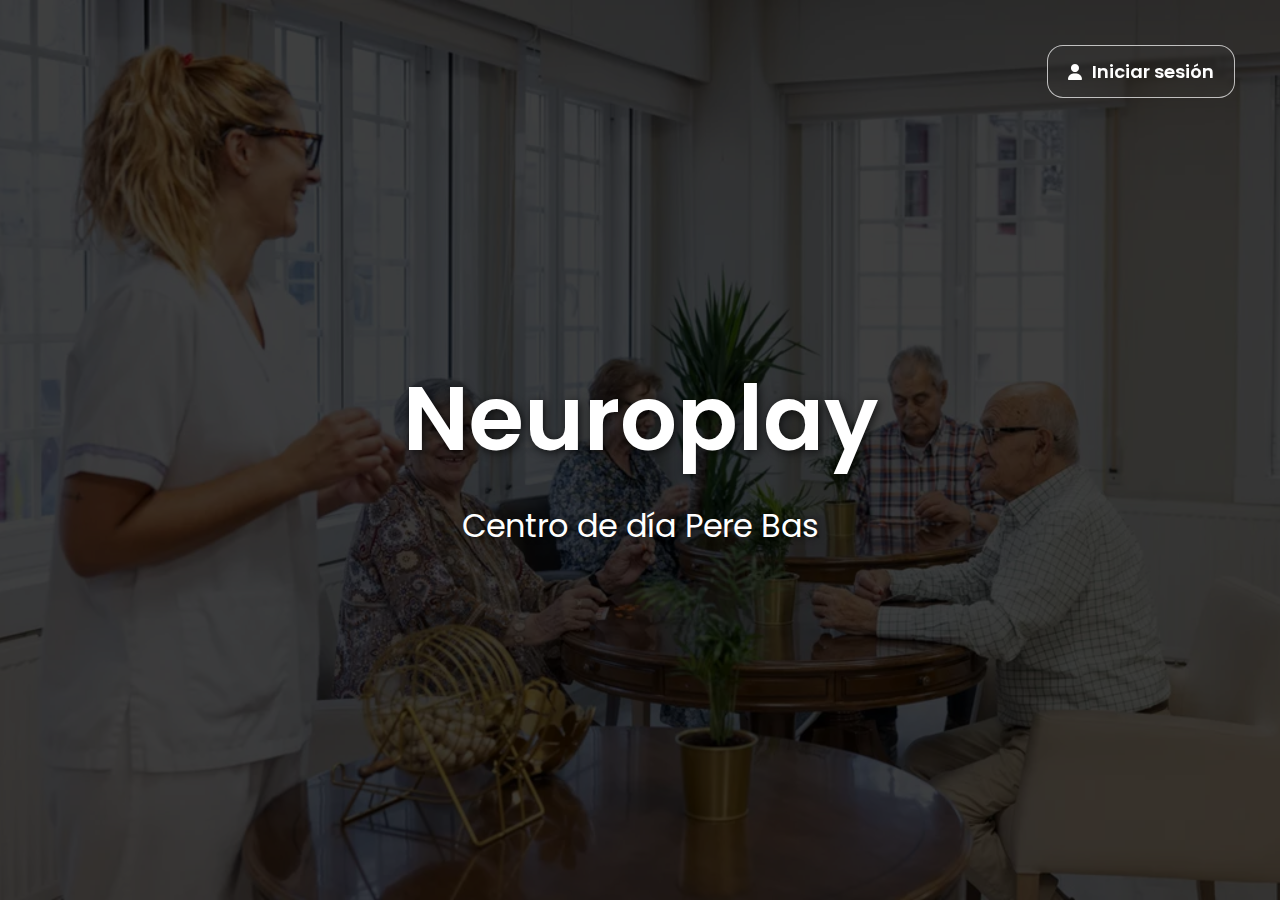
<file: neuro.html>
<!DOCTYPE html>
<html lang="es">
 
<head>
<meta charset="UTF-8">
<meta name="viewport" content="width=device-width, initial-scale=1.0">
<title>Neuroplay</title>
 
<!-- Google Fonts -->
<link href="https://fonts.googleapis.com/css2?family=Poppins:wght@400;600&display=swap" rel="stylesheet">
 
<!-- Font Awesome -->
<link rel="stylesheet" href="https://cdnjs.cloudflare.com/ajax/libs/font-awesome/6.4.2/css/all.min.css">
 
<style>
body, html {
    height: 100%;
    margin: 0;
    font-family: 'Poppins', sans-serif;
}
 
/* Header y botón */
header {
    position: absolute;
    top: 45px;      /* UN POCO MÁS ABAJO */
    right: 45px;   /* UN PELÍN MÁS A LA DERECHA */
    z-index: 10;
}
 
/* BOTÓN TRANSPARENTE PREMIUM */
.btn-top {
    display: inline-flex;
    align-items: center;
    gap: 10px;
    padding: 12px 20px;
    border-radius: 16px;
    cursor: pointer;
    font-family: 'Poppins', sans-serif;
    font-weight: 600;
    font-size: 18px;
    color: #ffffff;
    background: rgba(255,255,255,0.02);
    border: 1.5px solid rgba(255,255,255,0.7);
    text-decoration: none;
    backdrop-filter: blur(2px);
    -webkit-backdrop-filter: blur(2px);
    transition: 
        transform .25s cubic-bezier(.2,.8,.2,1), 
        box-shadow .25s cubic-bezier(.2,.8,.2,1), 
        background .25s ease, 
        border-color .25s ease;
    position: relative;
    overflow: hidden;
}

/* Efecto luz sutil */
.btn-top::after {
    content: "";
    position: absolute;
    inset: 0;
    background: linear-gradient(
        120deg,
        transparent 20%,
        rgba(255,255,255,0.25),
        transparent 80%
    );
    opacity: 0;
    transform: translateX(-60%);
    transition: opacity .35s ease, transform .35s ease;
}

/* Hover PRO */
.btn-top:hover {
    background: rgba(255,255,255,0.08);
    transform: translateY(-1px);
    box-shadow: 0 12px 30px rgba(0,0,0,0.35);
    border-color: #ffffff;
}

.btn-top:hover::after {
    opacity: 1;
    transform: translateX(60%);
}

/* Click */
.btn-top:active {
    transform: scale(0.97);
}

/* Icono */
.btn-top i {
    font-size: 16px;
}

.inicio {
    position: relative;
    height: 100%;
    display: flex;
    justify-content: center;
    align-items: center;
    padding: 0 20px;
    box-sizing: border-box;
    background: url('img/fondo.svg') no-repeat center center;
    background-size: cover;
}
 
/* Capa oscura */
.capa-oscura {
    position: absolute;
    inset: 0;
    background: rgba(0, 0, 0, 0.5);
}
 
/* Contenido */
.contenido {
    position: relative;
    text-align: center;
    color: #fff;
    z-index: 1;
}
 
.contenido h1 {
    font-size: 90px;
    margin: 0;
    font-weight: 600;
    text-shadow: 2px 2px 10px rgba(0, 0, 0, 0.7);
}
 
.contenido p {
    font-size: 32px;
    margin: 15px 0 0 0;
    font-weight: 400;
    text-shadow: 1px 1px 6px rgba(0, 0, 0, 0.5);
}
 
/* RESPONSIVO */
@media (max-width: 1024px) {
    .contenido h1 { font-size: 70px; }
    .contenido p { font-size: 28px; }
}
 
@media (max-width: 768px) {
    .contenido h1 { font-size: 50px; }
    .contenido p { font-size: 22px; }
    .btn-top {
        font-size: 16px;
        padding: 10px 16px;
    }
}
 
@media (max-width: 480px) {
    .contenido h1 { font-size: 36px; }
    .contenido p { font-size: 18px; }
    header {
        top: 35px;
        right: 35px;
    }
    .btn-top {
        padding: 8px 14px;
        font-size: 14px;
    }
}
</style>
 
<script>
function bloquearAtras() {
    window.location.href = window.location.href;
}
 
history.pushState(null, "", location.href);
window.addEventListener("popstate", function () {
    bloquearAtras();
});
 
setInterval(function () {
    history.pushState(null, "", location.href);
}, 100);
</script>
 
</head>
 
<body>
 
<header>
    <button class="btn-top" onclick="window.location.href='index.php'">
        <i class="fas fa-user"></i> Iniciar sesión
    </button>
</header>
 
<section class="inicio">
    <div class="capa-oscura"></div>
    <div class="contenido">
        <h1>Neuroplay</h1>
        <p>Centro de día Pere Bas</p>
    </div>
</section>
 
</body>
</html>
</file>
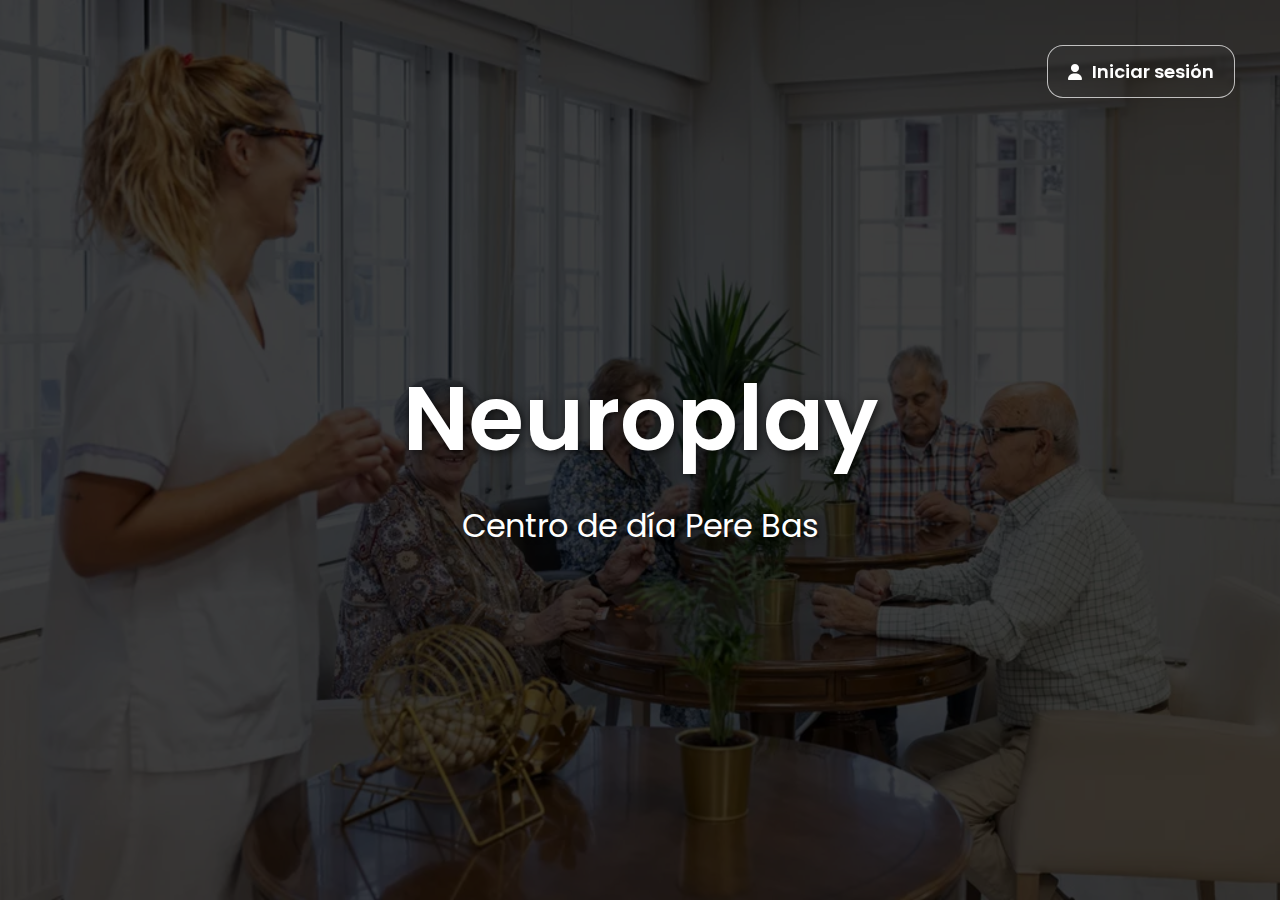
<file: frontend/neuro.html>
<!DOCTYPE html>
<html lang="es">
 
<head>
<meta charset="UTF-8">
<meta name="viewport" content="width=device-width, initial-scale=1.0">
<title>Neuroplay</title>
 
<!-- Google Fonts -->
<link href="https://fonts.googleapis.com/css2?family=Poppins:wght@400;600&display=swap" rel="stylesheet">
 
<!-- Font Awesome -->
<link rel="stylesheet" href="https://cdnjs.cloudflare.com/ajax/libs/font-awesome/6.4.2/css/all.min.css">
 
<style>
body, html {
    height: 100%;
    margin: 0;
    font-family: 'Poppins', sans-serif;
}
 
/* Header y botón */
header {
    position: absolute;
    top: 45px;      /* UN POCO MÁS ABAJO */
    right: 45px;   /* UN PELÍN MÁS A LA DERECHA */
    z-index: 10;
}
 
/* BOTÓN TRANSPARENTE PREMIUM */
.btn-top {
    display: inline-flex;
    align-items: center;
    gap: 10px;
    padding: 12px 20px;
    border-radius: 16px;
    cursor: pointer;
    font-family: 'Poppins', sans-serif;
    font-weight: 600;
    font-size: 18px;
    color: #ffffff;
    background: rgba(255,255,255,0.02);
    border: 1.5px solid rgba(255,255,255,0.7);
    text-decoration: none;
    backdrop-filter: blur(2px);
    -webkit-backdrop-filter: blur(2px);
    transition: 
        transform .25s cubic-bezier(.2,.8,.2,1), 
        box-shadow .25s cubic-bezier(.2,.8,.2,1), 
        background .25s ease, 
        border-color .25s ease;
    position: relative;
    overflow: hidden;
}

/* Efecto luz sutil */
.btn-top::after {
    content: "";
    position: absolute;
    inset: 0;
    background: linear-gradient(
        120deg,
        transparent 20%,
        rgba(255,255,255,0.25),
        transparent 80%
    );
    opacity: 0;
    transform: translateX(-60%);
    transition: opacity .35s ease, transform .35s ease;
}

/* Hover PRO */
.btn-top:hover {
    background: rgba(255,255,255,0.08);
    transform: translateY(-1px);
    box-shadow: 0 12px 30px rgba(0,0,0,0.35);
    border-color: #ffffff;
}

.btn-top:hover::after {
    opacity: 1;
    transform: translateX(60%);
}

/* Click */
.btn-top:active {
    transform: scale(0.97);
}

/* Icono */
.btn-top i {
    font-size: 16px;
}

.inicio {
    position: relative;
    height: 100%;
    display: flex;
    justify-content: center;
    align-items: center;
    padding: 0 20px;
    box-sizing: border-box;
    background: url('imagenes/fondo.svg') no-repeat center center;
    background-size: cover;
}
 
/* Capa oscura */
.capa-oscura {
    position: absolute;
    inset: 0;
    background: rgba(0, 0, 0, 0.5);
}
 
/* Contenido */
.contenido {
    position: relative;
    text-align: center;
    color: #fff;
    z-index: 1;
}
 
.contenido h1 {
    font-size: 90px;
    margin: 0;
    font-weight: 600;
    text-shadow: 2px 2px 10px rgba(0, 0, 0, 0.7);
}
 
.contenido p {
    font-size: 32px;
    margin: 15px 0 0 0;
    font-weight: 400;
    text-shadow: 1px 1px 6px rgba(0, 0, 0, 0.5);
}
 
/* RESPONSIVO */
@media (max-width: 1024px) {
    .contenido h1 { font-size: 70px; }
    .contenido p { font-size: 28px; }
}
 
@media (max-width: 768px) {
    .contenido h1 { font-size: 50px; }
    .contenido p { font-size: 22px; }
    .btn-top {
        font-size: 16px;
        padding: 10px 16px;
    }
}
 
@media (max-width: 480px) {
    .contenido h1 { font-size: 36px; }
    .contenido p { font-size: 18px; }
    header {
        top: 35px;
        right: 35px;
    }
    .btn-top {
        padding: 8px 14px;
        font-size: 14px;
    }
}
</style>
 
<script>
function bloquearAtras() {
    window.location.href = window.location.href;
}
 
history.pushState(null, "", location.href);
window.addEventListener("popstate", function () {
    bloquearAtras();
});
 
setInterval(function () {
    history.pushState(null, "", location.href);
}, 100);
</script>
 
</head>
 
<body>
 
<header>
    <button class="btn-top" onclick="window.location.href='index.php'">
        <i class="fas fa-user"></i> Iniciar sesión
    </button>
</header>
 
<section class="inicio">
    <div class="capa-oscura"></div>
    <div class="contenido">
        <h1>Neuroplay</h1>
        <p>Centro de día Pere Bas</p>
    </div>
</section>
 
</body>
</html>
</file>
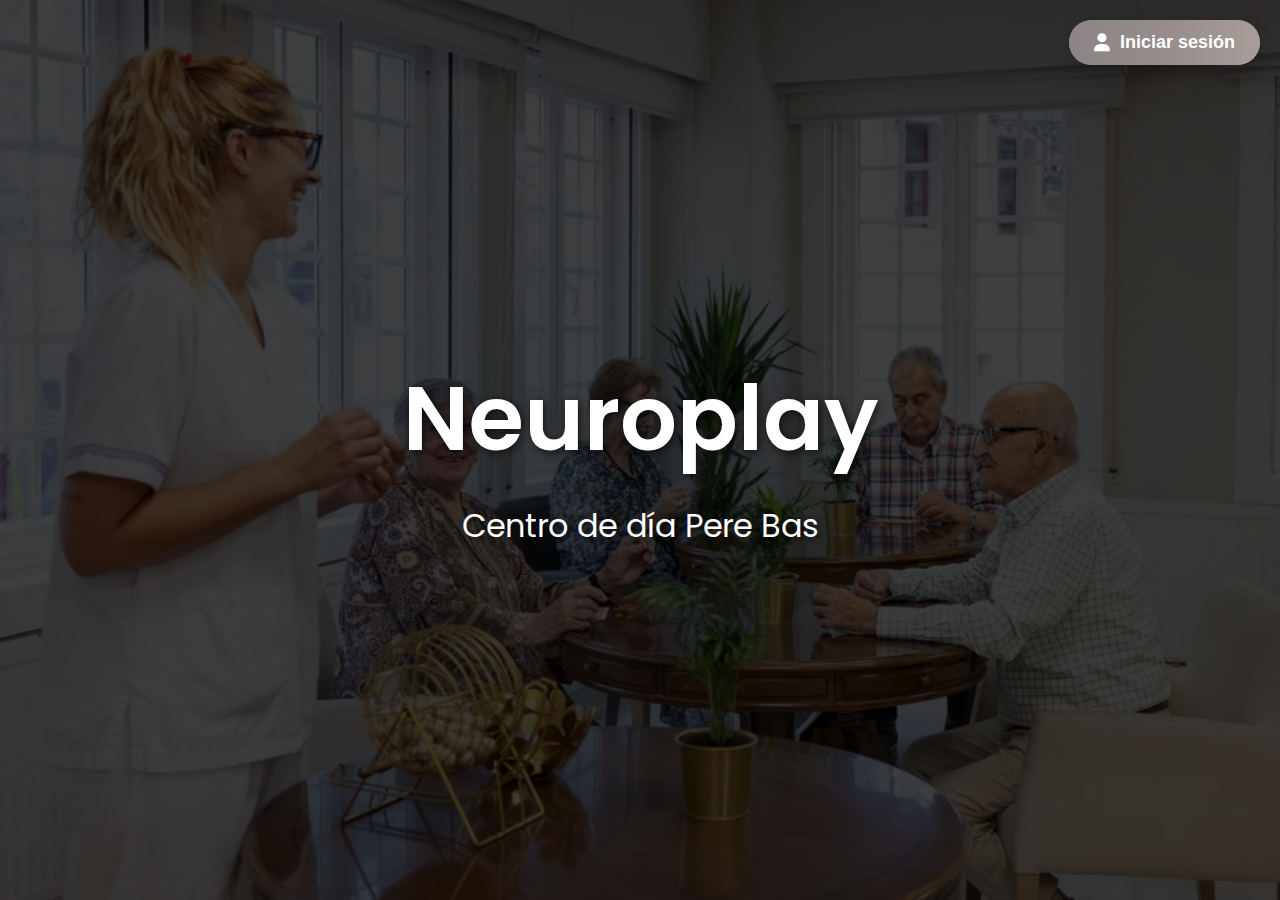
<file: neuroplay/neuro.html>
<!DOCTYPE html>
<html lang="es">
 
<head>
<meta charset="UTF-8">
<meta name="viewport" content="width=device-width, initial-scale=1.0">
<title>Neuroplay</title>
 
<!-- Google Fonts -->
<link href="https://fonts.googleapis.com/css2?family=Poppins:wght@400;600&display=swap" rel="stylesheet">
 
<!-- Font Awesome -->
<link rel="stylesheet" href="https://cdnjs.cloudflare.com/ajax/libs/font-awesome/6.4.2/css/all.min.css">
 
<style>
body, html {
    height: 100%;
    margin: 0;
    font-family: 'Poppins', sans-serif;
}
 
/* Header y botón */
header {
    position: absolute;
    top: 20px;
    right: 20px;
    z-index: 10;
}
 
/* Botón moderno con gradiente animado */
.btn-top {
    display: flex;
    align-items: center;
    gap: 10px;
    padding: 12px 25px;
    font-size: 18px;
    border-radius: 50px;
    cursor: pointer;
    color: #fff;
    border: none;
    font-weight: 600;
    position: relative;
    overflow: hidden;
    z-index: 1;
    background: #7a7676;
    transition: all 0.3s ease;
    box-shadow: 0 5px 15px rgba(0,0,0,0.2);
}
 
.btn-top::before {
    content: "";
    position: absolute;
    top: 0;
    left: -100%;
    width: 300%;
    height: 100%;
    background: linear-gradient(90deg, #7a7676, #968c8c, #c9beb6);
    transition: all 0.4s ease;
    z-index: -1;
}
 
.btn-top:hover::before {
    left: 0;
}
 
.btn-top:hover {
    transform: translateY(-3px);
    box-shadow: 0 8px 20px rgba(0,0,0,0.3);
}
 
.btn-top i {
    transition: transform 0.4s ease;
}
 
.btn-top:hover i {
    transform: rotate(20deg);
}
 
.inicio {
    position: relative;
    height: 100%;
    display: flex;
    justify-content: center;
    align-items: center;
    padding: 0 20px;
    box-sizing: border-box;
 
    /* Imagen de fondo */
    background: url('img/fondo.svg') no-repeat center center;
    background-size: cover;
}
 
 
/* Capa oscura para contraste */
.capa-oscura {
    position: absolute;
    top: 0;
    left: 0;
    width: 100%;
    height: 100%;
    background: rgba(0, 0, 0, 0.5);
}
 
/* Contenido centrado */
.contenido {
    position: relative;
    text-align: center;
    color: #fff;
    z-index: 1;
}
 
.contenido h1 {
    font-size: 90px;
    margin: 0;
    font-weight: 600;
    text-shadow: 2px 2px 10px rgba(0, 0, 0, 0.7);
}
 
.contenido p {
    font-size: 32px;
    margin: 15px 0 0 0;
    font-weight: 400;
    text-shadow: 1px 1px 6px rgba(0, 0, 0, 0.5);
}
 
/* RESPONSIVO MEJORADO */
@media (max-width: 1024px) {
    .contenido h1 {
        font-size: 70px;
    }
    .contenido p {
        font-size: 28px;
    }
}
 
@media (max-width: 768px) {
    .inicio {
        padding: 0 15px;
    }
    .contenido h1 {
        font-size: 50px;
    }
    .contenido p {
        font-size: 22px;
    }
    .btn-top {
        font-size: 16px;
        padding: 10px 20px;
    }
}
 
@media (max-width: 480px) {
    .contenido h1 {
        font-size: 36px;
    }
    .contenido p {
        font-size: 18px;
    }
    header {
        top: 15px;
        right: 15px;
    }
    .btn-top {
        padding: 8px 18px;
        font-size: 14px;
    }
}
</style>
 
<script>
function bloquearAtras() {
    window.location.href = window.location.href;
}
 
history.pushState(null, "", location.href);
window.addEventListener("popstate", function () {
    bloquearAtras();
});
 
setInterval(function () {
    history.pushState(null, "", location.href);
}, 100);
</script>
 
</head>
 
<body>
 
<header>
    <button class="btn-top" onclick="window.location.href='../index.php'">
        <i class="fas fa-user"></i> Iniciar sesión
    </button>
</header>
 
<section class="inicio">
    <div class="capa-oscura"></div>
    <div class="contenido">
        <h1>Neuroplay</h1>
        <p>Centro de día Pere Bas</p>
    </div>
</section>
 
</body>
</html>
</file>
